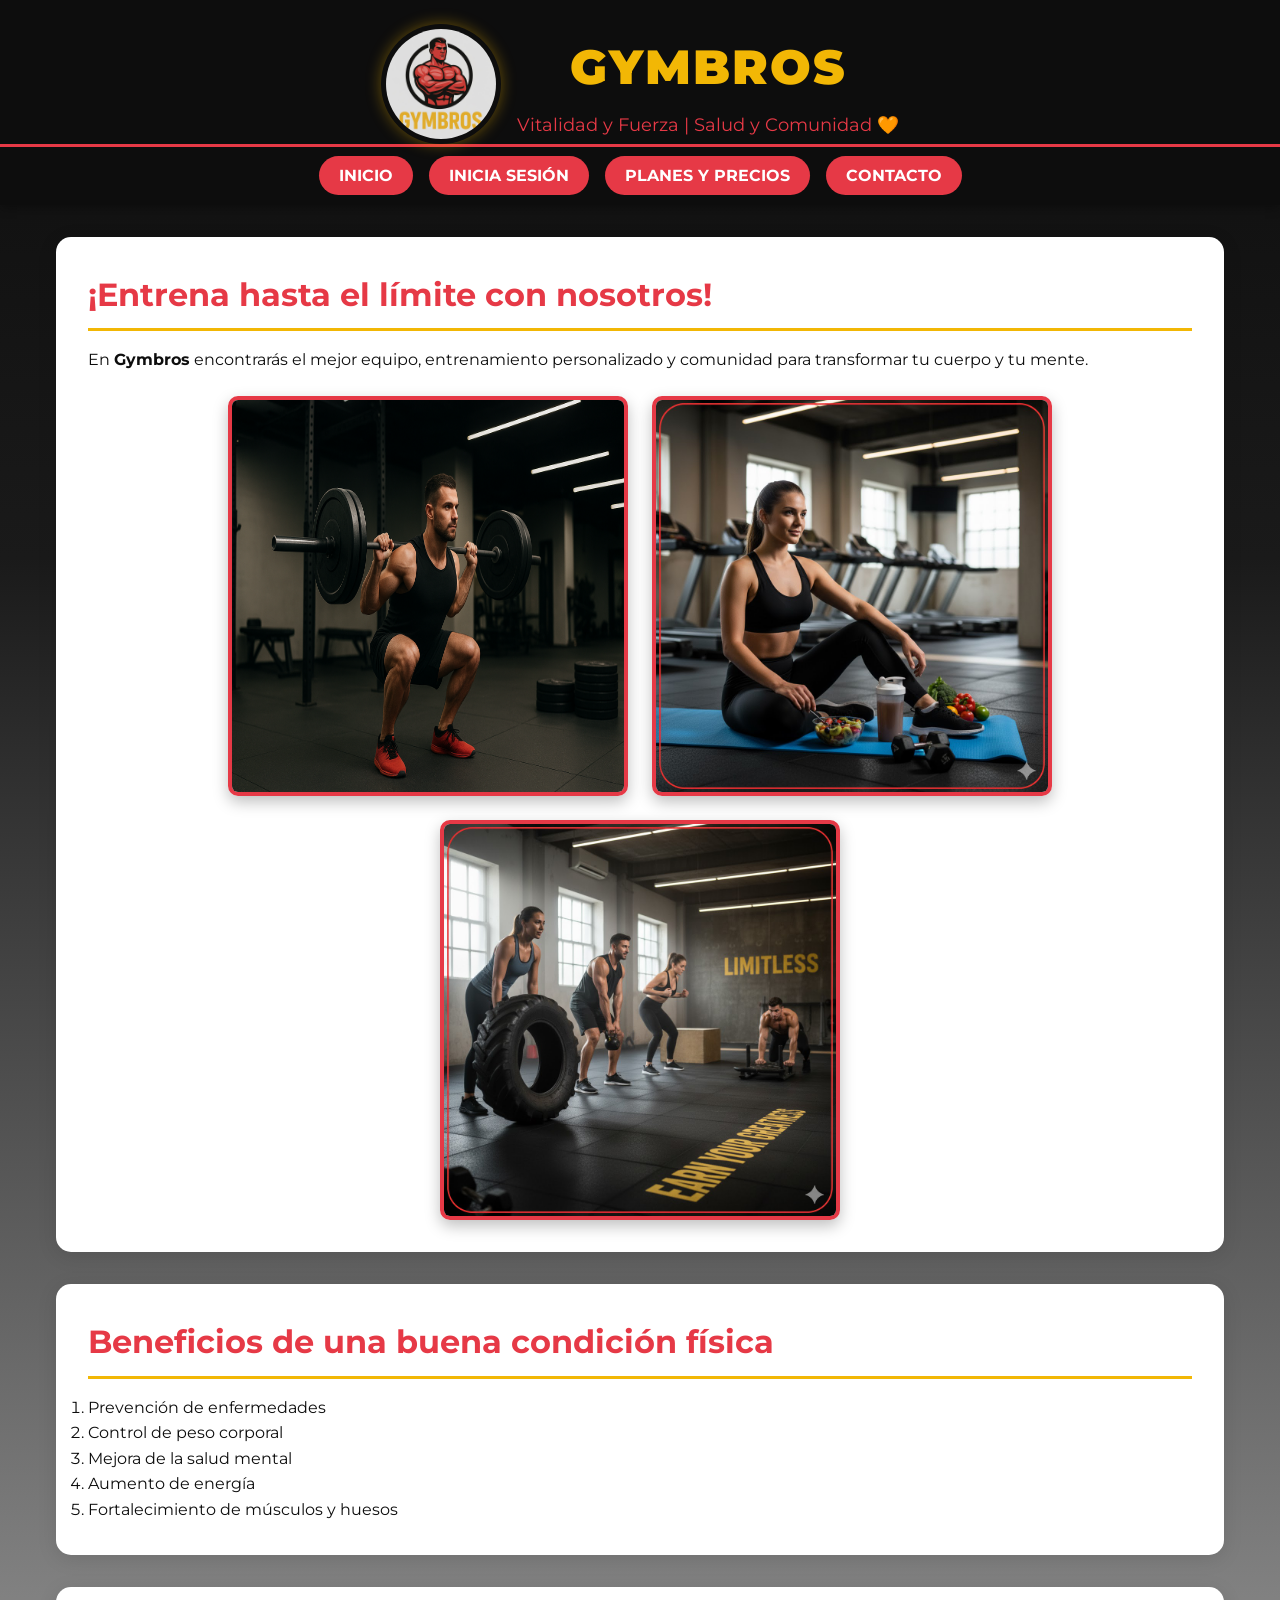
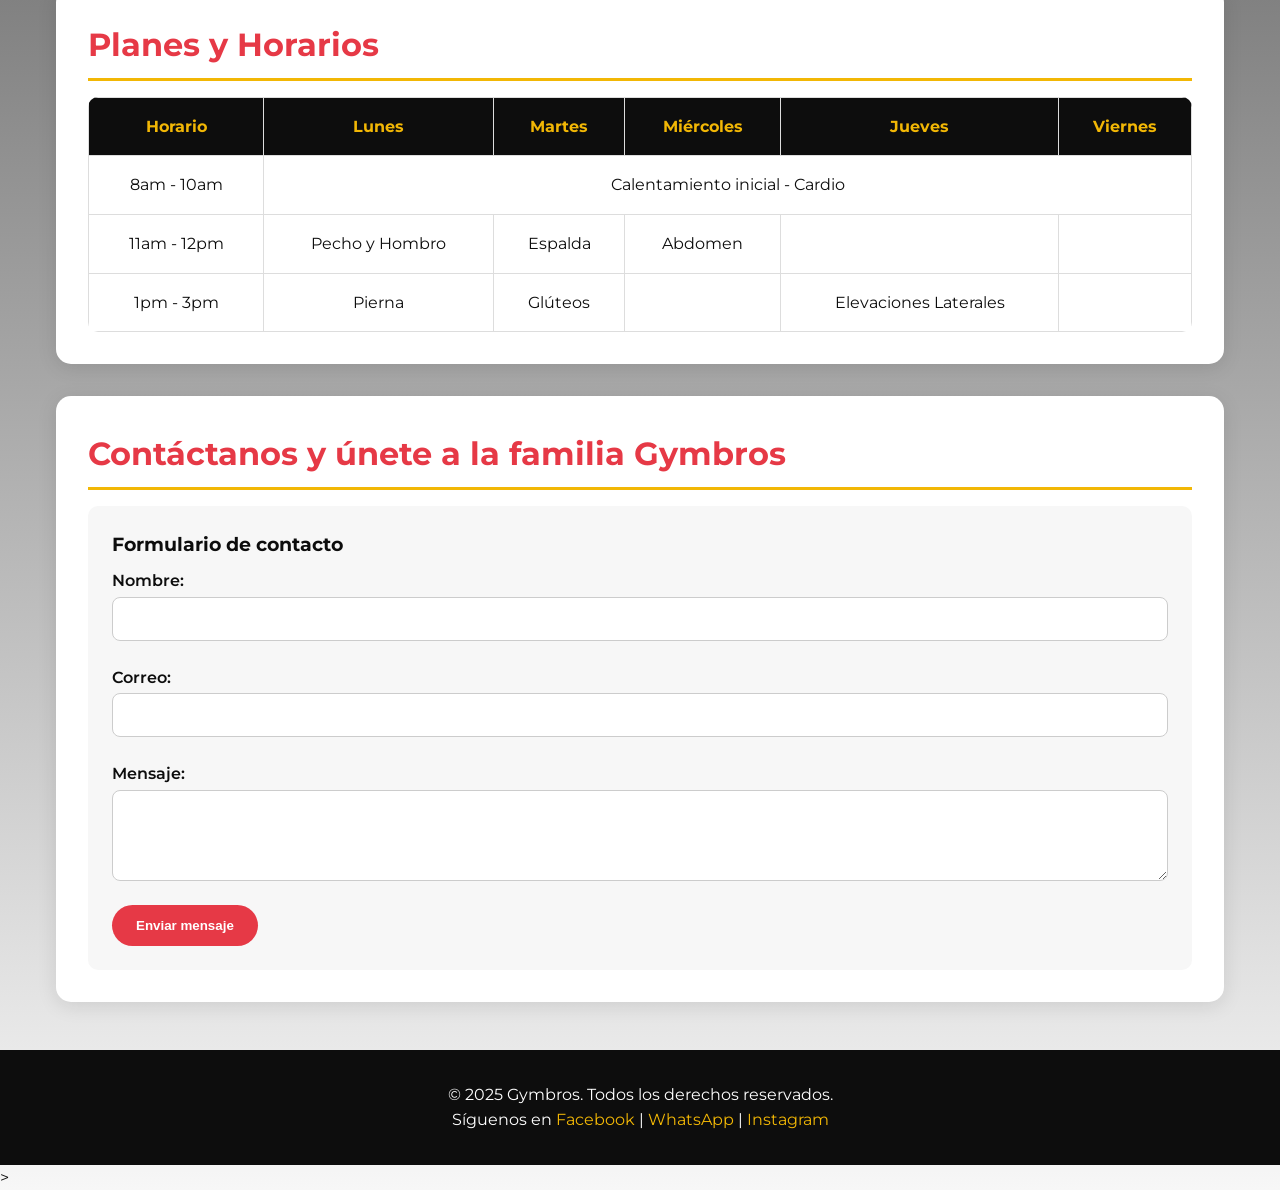
<file: gimnasio/indexgim.html>
<!DOCTYPE html>
<html lang="es">

<head>
      <meta charset="UTF-8" />
      <meta name="viewport" content="width=device-width, initial-scale=1.0" />
      <title>Gymbros | Vitalidad y Fuerza</title>
      <link rel="stylesheet" href="../style/indexgim.css" />
</head>

<body>
      <header class="site-header">
            <div class="branding">
                  <img src="../imagenes/aaaaa.jpg" alt="Logo Gymbros" class="logo" />
                  <div class="title-group">
                        <h1>GYMBROS</h1>
                        <p class="tagline">Vitalidad y Fuerza | Salud y Comunidad 🧡</p>
                  </div>
            </div>

            <nav class="main-nav">
                  <ul>
                        <li><a href="#inicio">Inicio</a></li>
                        <li><a href="/gimnasio/login.html">Inicia Sesión</a></li>
                        <li><a href="../gimnasio/planes.html">Planes y Precios</a></li>
                        <li><a href="#contacto">Contacto</a></li>
                  </ul>
            </nav>
      </header>

      <main>
            <section id="inicio" class="intro">
                  <h2>¡Entrena hasta el límite con nosotros!</h2>
                  <p>
                        En <strong>Gymbros</strong> encontrarás el mejor equipo, entrenamiento personalizado
                        y comunidad para transformar tu cuerpo y tu mente.
                  </p>

                  <div class="image-gallery">
                        <img src="../imagenes/ejercicio1.png" alt="Entrenamiento con pesas" />
                        <img src="../imagenes/vidasaludable.jpg" alt="Vida saludable" />
                        <img src="../imagenes/motivacion.jpg" alt="Motivación" />
                  </div>
            </section>

            <article id="beneficios">
                  <h2>Beneficios de una buena condición física</h2>
                  <ol>
                        <li>Prevención de enfermedades</li>
                        <li>Control de peso corporal</li>
                        <li>Mejora de la salud mental</li>
                        <li>Aumento de energía</li>
                        <li>Fortalecimiento de músculos y huesos</li>
                  </ol>
            </article>

            <section id="tabla-horarios">
                  <h2>Planes y Horarios</h2>
                  <div class="table-container">
                        <table>
                              <thead>
                                    <tr>
                                          <th>Horario</th>
                                          <th>Lunes</th>
                                          <th>Martes</th>
                                          <th>Miércoles</th>
                                          <th>Jueves</th>
                                          <th>Viernes</th>
                                    </tr>
                              </thead>
                              <tbody>
                                    <tr>
                                          <td>8am - 10am</td>
                                          <td colspan="5">Calentamiento inicial - Cardio</td>
                                    </tr>
                                    <tr>
                                          <td>11am - 12pm</td>
                                          <td>Pecho y Hombro</td>
                                          <td>Espalda</td>
                                          <td>Abdomen</td>
                                          <td></td>
                                          <td></td>
                                    </tr>
                                    <tr>
                                          <td>1pm - 3pm</td>
                                          <td>Pierna</td>
                                          <td>Glúteos</td>
                                          <td></td>
                                          <td>Elevaciones Laterales</td>
                                          <td></td>
                                    </tr>
                              </tbody>
                        </table>
                  </div>
            </section>

            <section id="formularios">
                  <h2>Contáctanos y únete a la familia Gymbros</h2>
                  <div class="forms-container">
                        <form id="contacto" class="formulario">
                              <h3>Formulario de contacto</h3>
                              <label for="nombre">Nombre:</label>
                              <input type="text" id="nombre" name="nombre" required />
                              <label for="correo">Correo:</label>
                              <input type="email" id="correo" name="correo" required />
                              <label for="mensaje">Mensaje:</label>
                              <textarea id="mensaje" name="mensaje" rows="4"></textarea>
                              <button type="submit">Enviar mensaje</button>
                        </form>
                  </div>
            </section>
      </main>

      <footer>
            <p>© 2025 Gymbros. Todos los derechos reservados.</p>
            <p>
                  Síguenos en
                  <a href="https://www.facebook.com/">Facebook</a> |
                  <a href="https://wa.me/qr/TF6M5V5R5OFBJ1">WhatsApp</a> |
                  <a href="#">Instagram</a>
            </p>
      </footer>
</body>

</html>
>
</file>
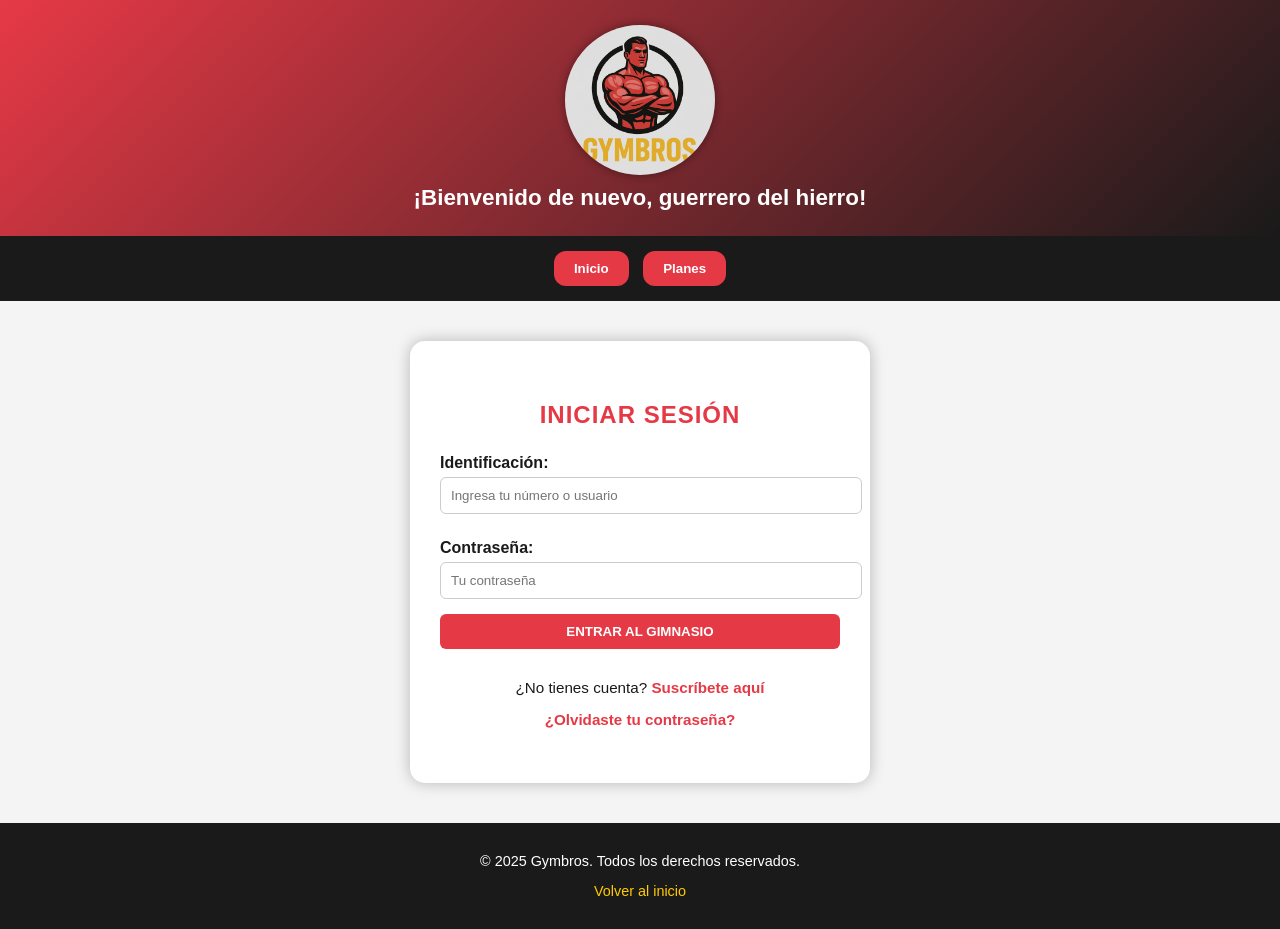
<file: gimnasio/login.html>
<!DOCTYPE html>
<html lang="es">
<head>
  <meta charset="UTF-8">
  <meta name="viewport" content="width=device-width, initial-scale=1.0">
  <title>🏋️ Gymbros | Iniciar Sesión</title>
  <link rel="stylesheet" href="../style/login.css">
</head>
<body>
  <header>
    <img src="../imagenes/aaaaa.jpg" alt="Logo Gymbros" width="150" class="logo">
    <h2>¡Bienvenido de nuevo, guerrero del hierro!</h2>
  </header>

  <nav>
    <button onclick="window.location.href='indexgim.html'">Inicio</button>
    <button onclick="window.location.href='planes.html'">Planes</button>
  </nav>

  <main>
    <section class="login-container">
      <form action="#" method="post">
        <h2>Iniciar Sesión</h2>

        <label for="identificacion">Identificación:</label>
        <input type="text" id="identificacion" name="identificacion" placeholder="Ingresa tu número o usuario" required>

        <label for="contraseña">Contraseña:</label>
        <input type="password" id="contraseña" name="contraseña" placeholder="Tu contraseña" required>

        <input type="submit" value="Entrar al gimnasio">

        <div class="extra-links">
          <p>¿No tienes cuenta? <a href="../gimnasio/planes.html">Suscríbete aquí</a></p>
          <p><a href="#">¿Olvidaste tu contraseña?</a></p>
        </div>
      </form>
    </section>
  </main>

  <footer>
    <p>© 2025 Gymbros. Todos los derechos reservados.</p>
    <p><a href="../gimnasio/indexgim.html">Volver al inicio</a></p>
  </footer>
</body>
</html>
</file>
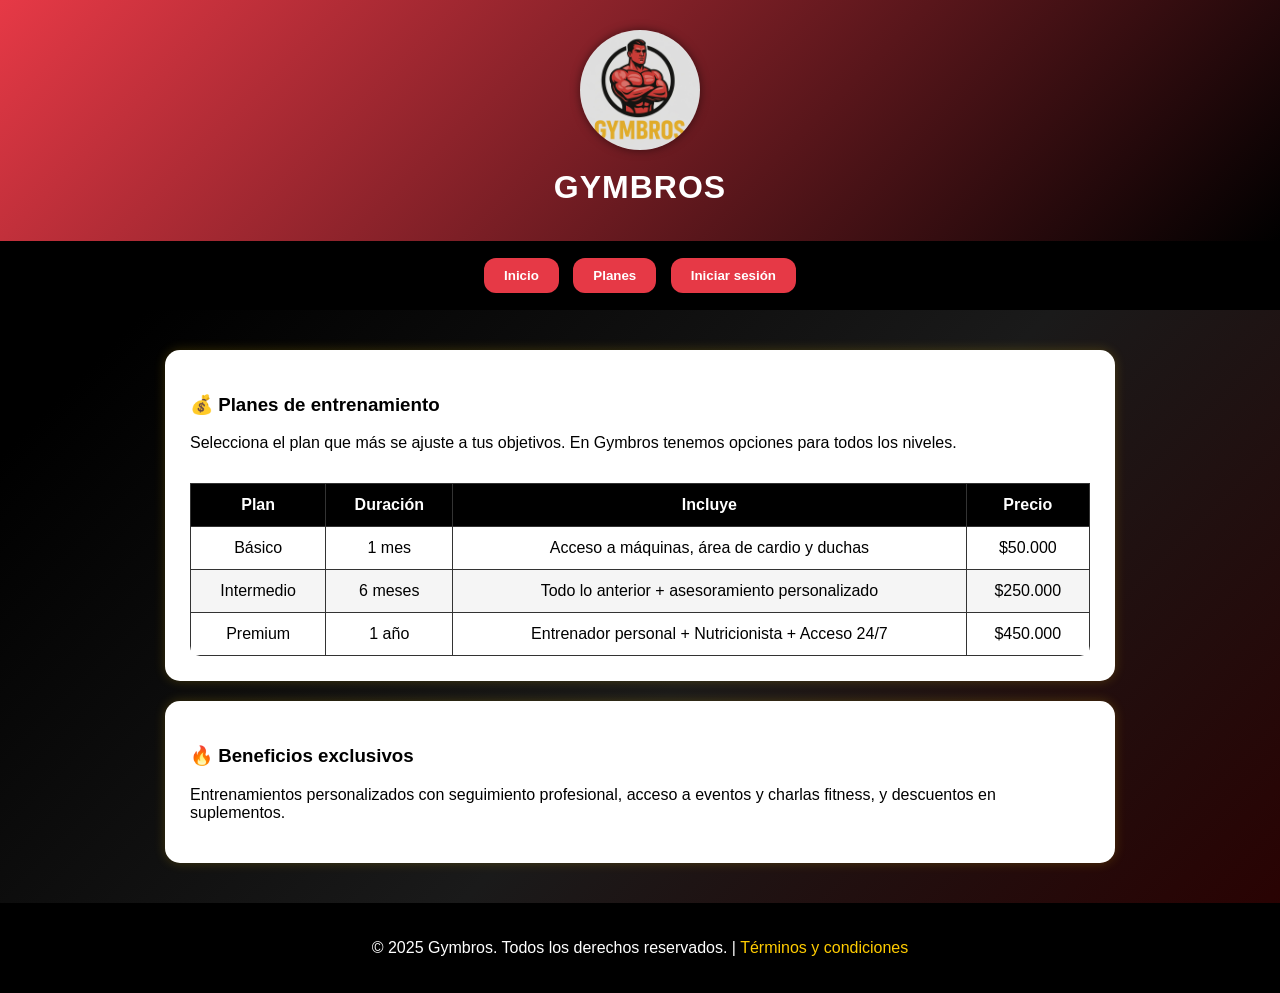
<file: gimnasio/planes.html>
<!DOCTYPE html>
<html lang="es">
<head>
  <meta charset="UTF-8">
  <meta name="viewport" content="width=device-width, initial-scale=1.0">
  <title>💪 Gymbros | Planes</title>
  <link rel="stylesheet" href="../style/planes.css">
</head>
<body>
  <header>
    <img src="../imagenes/aaaaa.jpg" alt="Logo Gymbros" width="120" height="120">
    <h2>GYMBROS</h2>
  </header>

  <nav>
    <button onclick="location.href='indexgim.html'">Inicio</button>
    <button onclick="location.href='planes.html'">Planes</button>
    <button onclick="location.href='login.html'">Iniciar sesión</button>
  </nav>

  <main>
    <section class="section">
      <h3>💰 Planes de entrenamiento</h3>
      <p>
        Selecciona el plan que más se ajuste a tus objetivos. En Gymbros tenemos opciones para todos los niveles.
      </p>

      <div class="table-container">
        <table>
          <thead>
            <tr>
              <th>Plan</th>
              <th>Duración</th>
              <th>Incluye</th>
              <th>Precio</th>
            </tr>
          </thead>
          <tbody>
            <tr>
              <td>Básico</td>
              <td>1 mes</td>
              <td>Acceso a máquinas, área de cardio y duchas</td>
              <td class="price">$50.000</td>
            </tr>
            <tr>
              <td>Intermedio</td>
              <td>6 meses</td>
              <td>Todo lo anterior + asesoramiento personalizado</td>
              <td class="price">$250.000</td>
            </tr>
            <tr>
              <td>Premium</td>
              <td>1 año</td>
              <td>Entrenador personal + Nutricionista + Acceso 24/7</td>
              <td class="price">$450.000</td>
            </tr>
          </tbody>
        </table>
      </div>
    </section>

    <section class="section">
      <h3>🔥 Beneficios exclusivos</h3>
      <p>
        Entrenamientos personalizados con seguimiento profesional, acceso a eventos y charlas fitness, y descuentos en suplementos.
      </p>
    </section>
  </main>

  <footer>
    <p>&copy; 2025 Gymbros. Todos los derechos reservados. | <a href="#">Términos y condiciones</a></p>
  </footer>

  <!-- ===== Script para versión responsive de tabla ===== -->
  <script>
  (function() {
    const table = document.querySelector('.table-container table');
    if (!table) return;

    const headers = Array.from(table.querySelectorAll('thead th')).map(th => th.textContent.trim());
    const rows = table.querySelectorAll('tbody tr');

    rows.forEach(row => {
      const cells = Array.from(row.querySelectorAll('td'));
      cells.forEach((td, i) => {
        const label = headers[i] || '';
        td.setAttribute('data-label', label);
        if (!td.querySelector('.cell-value')) {
          const inner = document.createElement('span');
          inner.className = 'cell-value';
          while (td.firstChild) inner.appendChild(td.firstChild);
          td.appendChild(inner);
        }
      });
    });
  })();
  </script>
</body>
</html>
</file>
<file: style/indexgim.css>
@import url('https://fonts.googleapis.com/css2?family=Montserrat:wght@400;700;900&display=swap');

:root {
  --rojo: #e63946;
  --negro: #0d0d0d;
  --gris: #f7f7f7;
  --blanco: #ffffff;
  --dorado: #f2b705;
}

/* RESET */
* { box-sizing: border-box; margin: 0; padding: 0; }

body {
  font-family: 'Montserrat', sans-serif;
  background: linear-gradient(180deg, var(--negro) 0%, #1a1a1a 20%, var(--gris) 100%);
  color: var(--negro);
  line-height: 1.6;
  min-height: 100vh;
}

/* ---------- HEADER ---------- */
.site-header {
  background: var(--negro);
  color: var(--blanco);
  padding: 1.5rem 0 0;
  box-shadow: 0 3px 10px rgba(0,0,0,0.3);
}

.branding {
  display: flex;
  align-items: center;
  justify-content: center;
  gap: 1rem;
  flex-wrap: wrap;
  text-align: center;
}

.logo {
  width: 120px;
  height: auto;
  border-radius: 50%;
  padding: 5px;
  box-shadow: 0 0 15px rgba(242,183,5,0.4);
}

.title-group h1 {
  font-size: 3rem;
  color: var(--dorado);
  font-weight: 900;
  letter-spacing: 2px;
}

.tagline {
  font-size: 1.1rem;
  color: var(--rojo);
  margin-top: 0.3rem;
}

/* ---------- NAV ---------- */
.main-nav {
  background: var(--negro);
  border-top: 3px solid var(--rojo);
  padding: 1rem 0;
}

.main-nav ul {
  display: flex;
  justify-content: center;
  list-style: none;
  flex-wrap: wrap;
  gap: 1rem;
}

.main-nav a {
  text-decoration: none;
  color: var(--blanco);
  background: var(--rojo);
  padding: 10px 20px;
  border-radius: 25px;
  font-weight: 700;
  text-transform: uppercase;
  transition: all 0.3s ease;
}

.main-nav a:hover {
  background: var(--dorado);
  color: var(--negro);
  transform: scale(1.05);
  box-shadow: 0 0 15px rgba(242,183,5,0.6);
}

/* ---------- SECCIONES ---------- */
main {
  max-width: 1200px;
  margin: 2rem auto;
  padding: 0 1rem;
}

section, article {
  background: var(--blanco);
  padding: 2rem;
  margin-bottom: 2rem;
  border-radius: 15px;
  box-shadow: 0 4px 20px rgba(0,0,0,0.1);
}

h2 {
  color: var(--rojo);
  font-size: 2rem;
  border-bottom: 3px solid var(--dorado);
  margin-bottom: 1rem;
  padding-bottom: .5rem;
}

/* ---------- GALERÍA ---------- */
.image-gallery {
  display: flex;
  flex-wrap: wrap;
  justify-content: center;
  gap: 1.5rem;
  margin-top: 1.5rem;
}

.image-gallery img {
  width: clamp(250px, 45%, 400px);
  border-radius: 10px;
  border: 4px solid var(--rojo);
  box-shadow: 0 6px 15px rgba(0,0,0,0.25);
  transition: transform 0.3s ease;
}

.image-gallery img:hover {
  transform: scale(1.05);
}

/* ---------- TABLA ---------- */
table {
  width: 100%;
  border-collapse: collapse;
  border-radius: 10px;
  overflow: hidden;
}

th, td {
  padding: 1rem;
  border: 1px solid #ddd;
  text-align: center;
}

th {
  background: var(--negro);
  color: var(--dorado);
}

tbody tr:hover {
  background: var(--rojo);
  color: var(--blanco);
}

/* ---------- FORMULARIOS ---------- */
.forms-container {
  display: grid;
  grid-template-columns: repeat(auto-fit, minmax(280px, 1fr));
  gap: 1.5rem;
}

form {
  background: var(--gris);
  padding: 1.5rem;
  border-radius: 10px;
}

label {
  display: block;
  margin: 0.5rem 0 0.2rem;
  font-weight: 600;
}

input, select, textarea {
  width: 100%;
  padding: 0.8rem;
  border: 1px solid #ccc;
  border-radius: 8px;
  font-family: inherit;
  margin-bottom: 1rem;
}

button {
  background: var(--rojo);
  color: var(--blanco);
  border: none;
  padding: 0.8rem 1.5rem;
  border-radius: 25px;
  font-weight: 700;
  cursor: pointer;
  transition: all 0.3s;
}

button:hover {
  background: var(--dorado);
  color: var(--negro);
}

/* ---------- FOOTER ---------- */
footer {
  background: var(--negro);
  color: var(--blanco);
  text-align: center;
  padding: 2rem 1rem;
  margin-top: 3rem;
}

footer a {
  color: var(--dorado);
  text-decoration: none;
}

footer a:hover {
  text-decoration: underline;
}

/* ---------- RESPONSIVE ---------- */
@media (max-width: 900px) {
  header.site-header {
    flex-direction: column;
    text-align: center;
  }

  .branding {
    flex-direction: column;
    align-items: center;
  }

  .branding img.logo {
    width: 120px;
    margin-bottom: 10px;
  }

  .main-nav ul {
    flex-direction: column;
    gap: 10px;
    padding: 0;
  }

  .main-nav a {
    font-size: 1rem;
    padding: 8px;
    border-radius: 8px;
  }

  .image-gallery {
    flex-direction: column;
    gap: 10px;
  }

  .image-gallery img {
    width: 90%;
    max-width: 400px;
    border-radius: 12px;
  }

  .table-container {
    overflow-x: auto;
  }

  table {
    font-size: 0.9rem;
    width: 100%;
  }

  footer p {
    font-size: 0.85rem;
    text-align: center;
  }

  form.formulario {
    width: 90%;
  }
}

@media (max-width: 500px) {
  .title-group h1 {
    font-size: 1.8rem;
  }

  .tagline {
    font-size: 0.9rem;
  }

  section h2 {
    font-size: 1.2rem;
  }

  form button {
    width: 100%;
  }
}
</file>
<file: style/login.css>
:root {
  --rojo: #e63946;
  --negro: #1a1a1a;
  --gris: #f4f4f4;
  --blanco: #ffffff;
  --dorado: #ffcc00;
}

/* GENERAL */
body {
  font-family: 'Segoe UI', Arial, sans-serif;
  margin: 0;
  background-color: var(--gris);
  color: var(--negro);
  display: flex;
  flex-direction: column;
  min-height: 100vh;
}

/* HEADER */
header {
  background: linear-gradient(135deg, var(--rojo), var(--negro));
  color: var(--blanco);
  text-align: center;
  padding: 25px 10px;
  box-shadow: 0 3px 8px rgba(0,0,0,0.3);
}

header img {
  display: block;
  margin: 0 auto 10px;
  width: 150px;
  height: 150px;
  border-radius: 50%;
  object-fit: cover;
  box-shadow: 0 0 10px rgba(0,0,0,0.4);
}

header h2 {
  font-weight: 600;
  margin: 0;
  font-size: 1.4em;
}

/* NAV */
nav {
  background-color: var(--negro);
  text-align: center;
  padding: 10px;
}

nav button {
  background-color: var(--rojo);
  color: var(--blanco);
  border: none;
  padding: 10px 20px;
  border-radius: 12px;
  cursor: pointer;
  transition: 0.3s;
  margin: 5px;
  font-weight: bold;
}

nav button:hover {
  background-color: var(--dorado);
  color: var(--negro);
  transform: scale(1.05);
}

/* MAIN */
main {
  flex: 1;
  display: flex;
  justify-content: center;
  align-items: center;
  padding: 40px 20px;
}

/* LOGIN BOX */
.login-container {
  background-color: var(--blanco);
  padding: 40px 30px;
  border-radius: 15px;
  box-shadow: 0 0 15px rgba(0,0,0,0.25);
  width: 100%;
  max-width: 400px;
  text-align: center;
}

.login-container h2 {
  color: var(--rojo);
  margin-bottom: 25px;
  text-transform: uppercase;
  letter-spacing: 1px;
}

label {
  font-weight: bold;
  display: block;
  margin: 10px 0 5px;
  text-align: left;
}

input {
  width: 100%;
  padding: 10px;
  margin-bottom: 15px;
  border: 1px solid #ccc;
  border-radius: 6px;
  transition: 0.3s;
}

input:focus {
  border-color: var(--rojo);
  outline: none;
  box-shadow: 0 0 6px rgba(230,57,70,0.3);
}

input[type="submit"] {
  background-color: var(--rojo);
  color: var(--blanco);
  font-weight: bold;
  border: none;
  cursor: pointer;
  transition: 0.3s;
  text-transform: uppercase;
}

input[type="submit"]:hover {
  background-color: var(--dorado);
  color: var(--negro);
}

/* LINKS */
.extra-links {
  margin-top: 15px;
  font-size: 0.95em;
}

.extra-links a {
  color: var(--rojo);
  text-decoration: none;
  font-weight: bold;
}

.extra-links a:hover {
  color: var(--dorado);
}

/* FOOTER */
footer {
  background-color: var(--negro);
  color: var(--blanco);
  text-align: center;
  padding: 15px 10px;
  font-size: 0.9em;
}

footer a {
  color: var(--dorado);
  text-decoration: none;
}

footer a:hover {
  color: var(--rojo);
}

/* 📱 RESPONSIVE */
@media (max-width: 768px) {
  header img {
    width: 110px;
    height: 110px;
  }

  header h2 {
    font-size: 1.1em;
    padding: 0 15px;
  }

  nav button {
    width: 90%;
    margin: 8px auto;
    display: block;
    font-size: 0.95em;
  }

  main {
    padding: 20px 10px;
  }

  .login-container {
    padding: 25px 20px;
    box-shadow: 0 0 10px rgba(0,0,0,0.2);
  }

  input {
    padding: 9px;
    font-size: 0.95em;
  }

  input[type="submit"] {
    font-size: 1em;
  }

  footer {
    font-size: 0.8em;
  }
}

@media (max-width: 480px) {
  header img {
    width: 90px;
    height: 90px;
  }

  header h2 {
    font-size: 1em;
  }

  .login-container {
    padding: 20px 15px;
    max-width: 320px;
  }

  nav button {
    padding: 8px 15px;
    font-size: 0.9em;
  }
}
</file>
<file: style/planes.css>
:root {
  --rojo: #e63946;
  --negro: #000000;
  --gris: #f5f5f5;
  --blanco: #ffffff;
  --dorado: #ffcc00;
}

/* GENERAL */
body {
  font-family: 'Segoe UI', Arial, sans-serif;
  margin: 0;
  background: linear-gradient(135deg, #000000 20%, #1a1a1a 60%, #2b0000 100%);
  color: var(--blanco);
}

/* HEADER */
header {
  text-align: center;
  padding: 30px 10px;
  background: linear-gradient(135deg, var(--rojo), var(--negro));
  color: var(--blanco);
  box-shadow: 0 3px 10px rgba(0, 0, 0, 0.4);
}

header img {
  width: 120px;
  height: 120px;
  border-radius: 50%;
  object-fit: cover;
  box-shadow: 0 0 10px rgba(0, 0, 0, 0.5);
  margin-bottom: 10px;
}

header h2 {
  margin: 5px 0;
  font-size: 2em;
  letter-spacing: 1px;
}

/* NAV */
nav {
  background-color: var(--negro);
  text-align: center;
  padding: 12px;
}

nav button {
  background-color: var(--rojo);
  color: var(--blanco);
  border: none;
  padding: 10px 20px;
  margin: 5px;
  border-radius: 12px;
  cursor: pointer;
  font-weight: bold;
  transition: 0.3s;
}

nav button:hover {
  background-color: var(--dorado);
  color: var(--negro);
  transform: scale(1.05);
}

/* MAIN */
main {
  padding: 20px;
}

section, article {
  background-color: var(--blanco);
  color: var(--negro);
  margin: 20px auto;
  padding: 25px;
  border-radius: 15px;
  box-shadow: 0 0 12px rgba(255, 204, 0, 0.2);
  max-width: 900px;
}

/* TABLA DE PLANES */
.table-container {
  overflow-x: auto;
  border-radius: 10px;
}

table {
  width: 100%;
  border-collapse: collapse;
  margin-top: 15px;
  min-width: 600px;
}

th, td {
  border: 1px solid #333;
  padding: 12px;
  text-align: center;
}

th {
  background: var(--negro);
  color: var(--blanco);
}

tr:nth-child(even) {
  background-color: var(--gris);
}

tr:hover {
  background-color: var(--dorado);
  color: var(--negro);
}

/* LISTAS */
ul li {
  padding: 8px;
  margin: 5px 0;
  background: #f4f4f4;
  border-left: 5px solid var(--rojo);
  list-style: none;
}

/* GALERÍA */
.galeria {
  display: flex;
  justify-content: center;
  flex-wrap: wrap;
  gap: 15px;
}

.caja, .caja1, .caja2, .caja3 {
  width: 120px;
  height: 160px;
  border-radius: 10px;
  box-shadow: 0 4px 8px rgba(0,0,0,0.3);
}

.caja  { background-color: #e63946; }
.caja1 { background-color: #ff4500; }
.caja2 { background-color: #ffcc00; }
.caja3 { background-color: #28a745; height: 100px; }

/* FORMULARIO */
form {
  background-color: var(--gris);
  padding: 25px;
  border-radius: 10px;
}

label {
  font-weight: bold;
  display: block;
  margin: 10px 0 5px;
}

input, select {
  width: 100%;
  padding: 10px;
  margin-bottom: 15px;
  border: 1px solid var(--negro);
  border-radius: 5px;
  transition: 0.3s;
}

input:focus, select:focus {
  border-color: var(--rojo);
  box-shadow: 0 0 5px rgba(230, 57, 70, 0.4);
  outline: none;
}

input[type="submit"] {
  background-color: var(--rojo);
  color: var(--blanco);
  font-weight: bold;
  border: none;
  cursor: pointer;
  transition: 0.3s;
}

input[type="submit"]:hover {
  background-color: var(--dorado);
  color: var(--negro);
}

/* FOOTER */
footer {
  background-color: var(--negro);
  color: var(--blanco);
  text-align: center;
  padding: 20px;
}

footer a {
  color: var(--dorado);
  text-decoration: none;
}

footer a:hover {
  color: var(--rojo);
}

/* 📱 RESPONSIVE DESIGN */
@media (max-width: 768px) {
  header img {
    width: 100px;
    height: 100px;
  }

  header h2 {
    font-size: 1.6em;
  }

  nav button {
    display: block;
    width: 90%;
    margin: 8px auto;
    font-size: 1em;
  }

  section {
    padding: 20px 15px;
  }

  table {
    min-width: unset;
    border: none;
  }

  th {
    display: none;
  }

  td {
    display: flex;
    justify-content: space-between;
    padding: 10px;
    border: 1px solid #ccc;
  }

  td::before {
    content: attr(data-label);
    font-weight: bold;
    color: var(--rojo);
  }

  tr {
    display: block;
    margin-bottom: 15px;
    background-color: var(--blanco);
    border-radius: 10px;
    box-shadow: 0 0 8px rgba(0,0,0,0.15);
  }

  tr:hover {
    background-color: var(--gris);
    color: var(--negro);
  }

  main {
    padding: 10px;
  }

  footer {
    font-size: 0.9em;
    padding: 15px;
  }
}

@media (max-width: 480px) {
  header img {
    width: 80px;
    height: 80px;
  }

  header h2 {
    font-size: 1.3em;
  }

  nav button {
    padding: 8px 15px;
    font-size: 0.9em;
  }

  section {
    padding: 15px;
  }

  td {
    font-size: 0.9em;
  }
}
</file>
